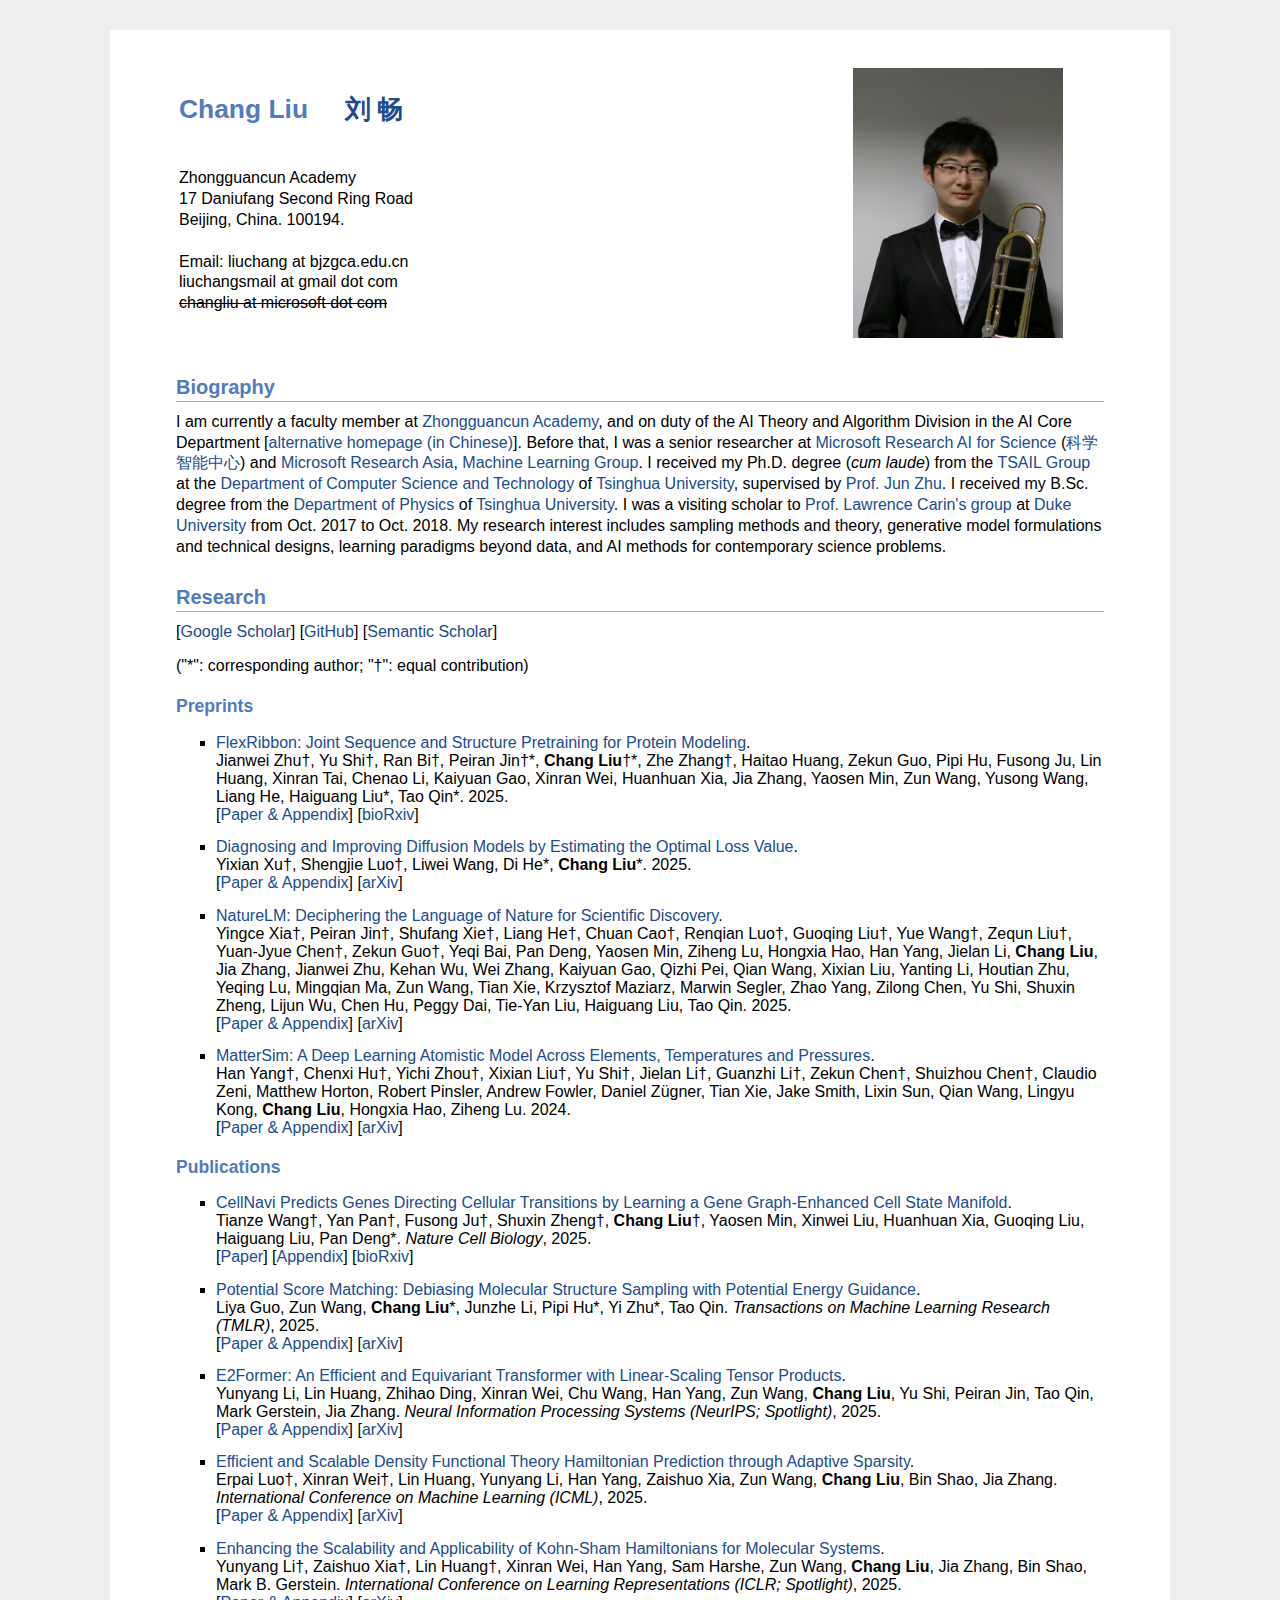
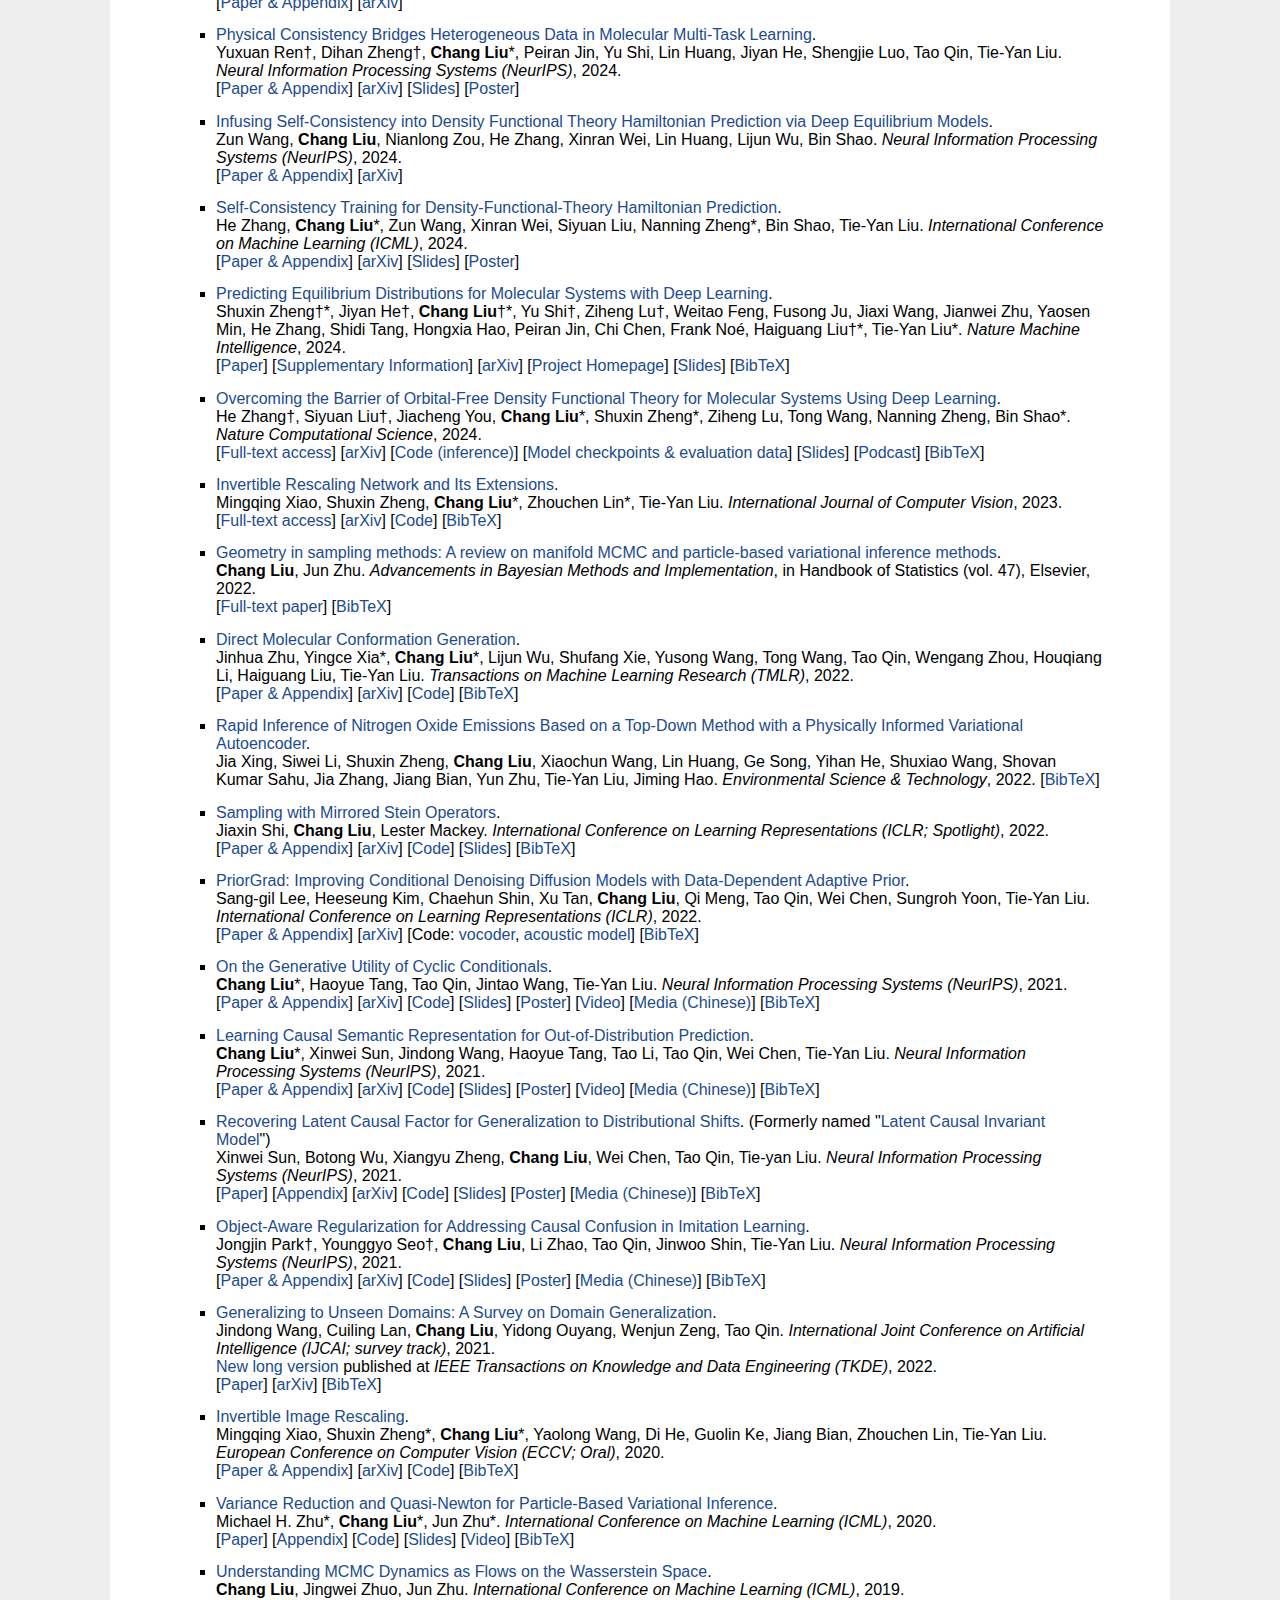
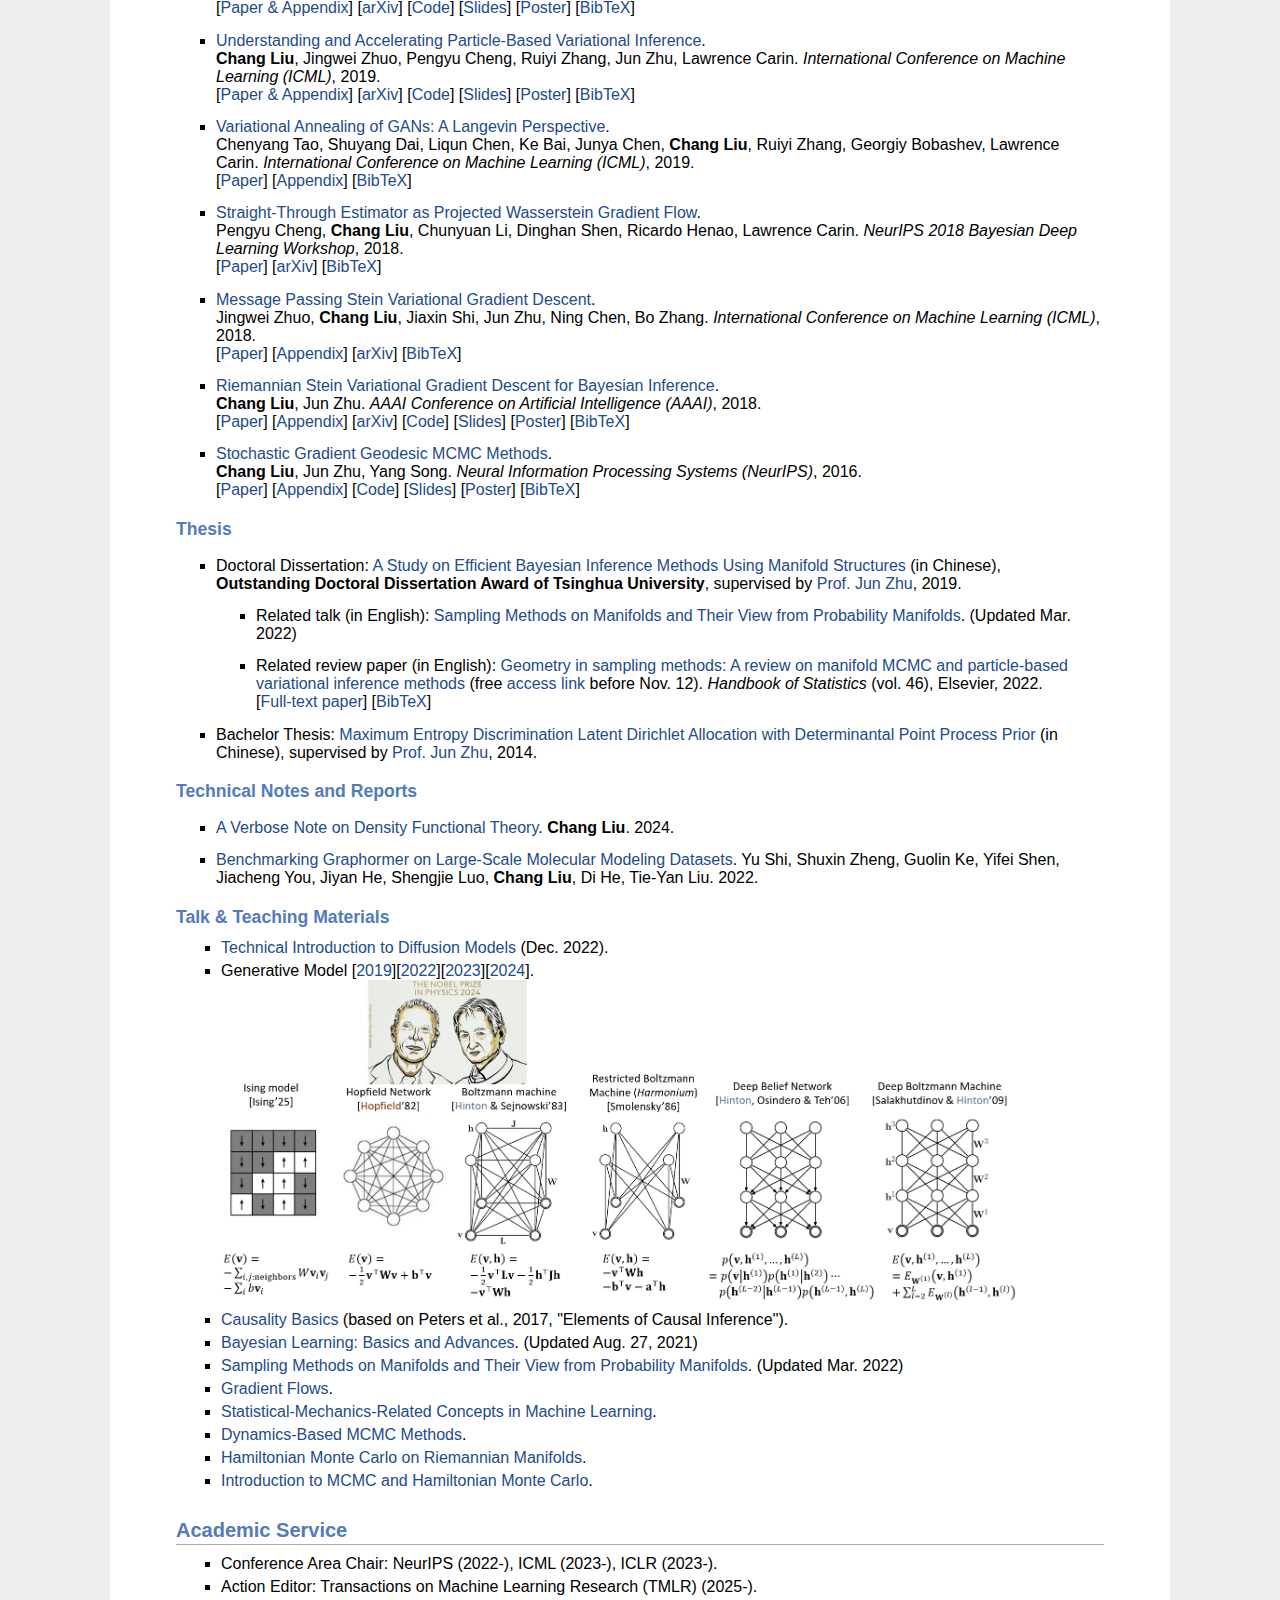
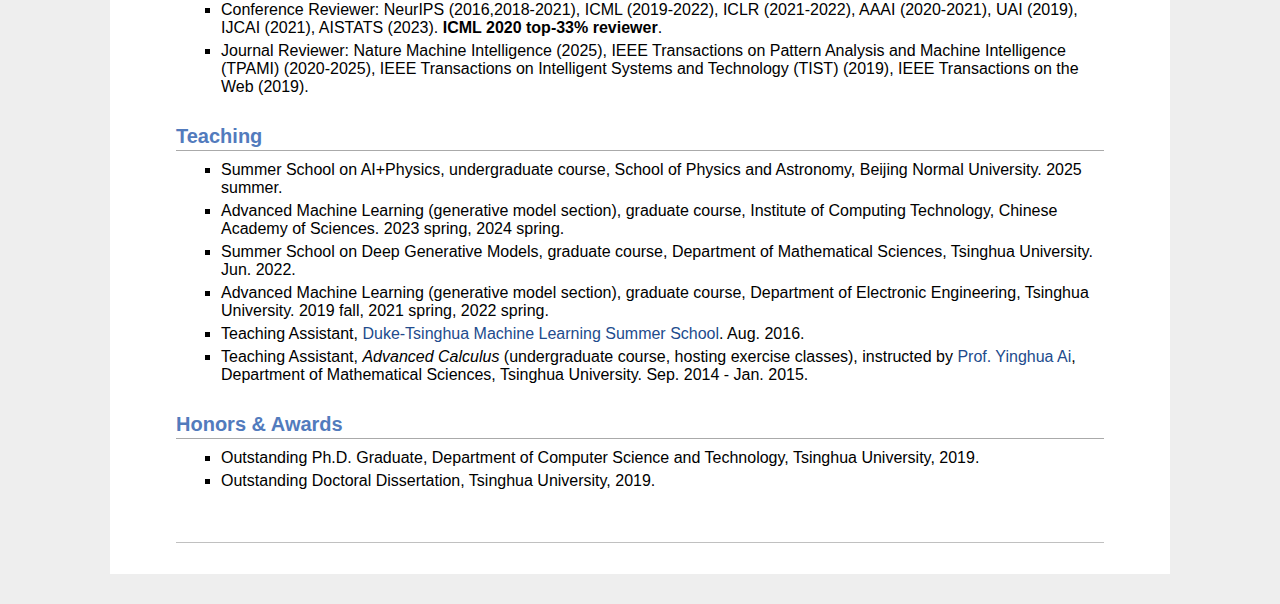
<file: index.html>
<!DOCTYPE HTML>
<html>
<head>
	<meta http-equiv="Content-Type" content="text/html; charset=utf-8" />
	<meta name="description" content="Chang Liu&#39;s home page">
	<link rel="stylesheet" href="./aux_files/jemdoc.css" type="text/css">
	<title>Chang Liu</title>

	<!-- Global site tag (gtag.js) - Google Analytics -->
	<script async src="https://www.googletagmanager.com/gtag/js?id=UA-122217266-1"></script>
	<script>
		window.dataLayer = window.dataLayer || [];
		function gtag(){dataLayer.push(arguments);}
		gtag('js', new Date());
	
		gtag('config', 'UA-122217266-1');
	</script>

	<script>
	var _hmt = _hmt || [];
	(function() {
		  var hm = document.createElement("script");
			hm.src = "https://hm.baidu.com/hm.js?5597ee31da158ac67bd52e8f1cbc8d93";
			  var s = document.getElementsByTagName("script")[0];
				s.parentNode.insertBefore(hm, s);
	})();
	</script>
</head>

<body>
<div id="layout-content" style="margin-top:25px">

<table>
	<tbody>
		<tr>
			<td width="670">
				<div id="toptitle">					
					<h1>Chang Liu &nbsp; &nbsp; <a style="font-family:kaiti">刘 畅</a><!--<img src="./aux_files/name_chinese.png" height="35px" style="margin-bottom:-5px">--></h1>
					<h1></h1>
				</div>

				<!--<h3>Researcher</h3>-->
				<p>
					Zhongguancun Academy<br>
					17 Daniufang Second Ring Road<br>
					Beijing, China. 100194.<br>
					<br>
					Email: liuchang at bjzgca.edu.cn<br>
					liuchangsmail at gmail dot com<br>
					<del>changliu at microsoft dot com</del>
					<!--<del>chang-li14 at mails dot tsinghua dot edu dot cn</del>-->
				</p>
			</td>
			<td>
				<img src="./aux_files/ChangLiu.png" border="0" width="210">
			</td>
		</tr>
		<tr></tr>
	</tbody>
</table>

<h2>Biography</h2>
	<!-- <p>
	[<a href="./static/CV-ChangLiu.pdf">Curriculum Vitae</a>]
	</p> -->

	<p>
	I am currently a faculty member at <a href="https://www.bjzgca.edu.cn/">Zhongguancun Academy</a>, and on duty of the AI Theory and Algorithm Division in the AI Core Department [<a href="https://www.bjzgca.edu.cn/teacher/6r9wcsnz6a3xhkbas3sa8nm3jqiozzvs">alternative homepage (in Chinese)</a>].
	Before that, I was a senior researcher at <a href="https://www.microsoft.com/en-us/research/lab/microsoft-research-ai4science/">Microsoft Research AI for Science</a> (<a href="https://www.msra.cn/zh-cn/research-groups">科学智能中心</a>) and <a href="https://www.microsoft.com/en-us/research/lab/microsoft-research-asia/">Microsoft Research Asia</a>, <a href="https://www.microsoft.com/en-us/research/group/machine-learning-research-group/">Machine Learning Group</a>.
	I received my Ph.D. degree (<i>cum laude</i>) from the <a href="http://ml.cs.tsinghua.edu.cn/index.html">TSAIL Group</a> at the <a href="https://www.cs.tsinghua.edu.cn/csen/">Department of Computer Science and Technology</a> of <a href="https://www.tsinghua.edu.cn/en/">Tsinghua University</a>, supervised by <a href="http://ml.cs.tsinghua.edu.cn/~jun/">Prof. Jun Zhu</a>. I received my B.Sc. degree from the <a href="http://www.tsinghua.edu.cn/publish/phy/index.html">Department of Physics</a> of <a href="https://www.tsinghua.edu.cn/en/">Tsinghua University</a>.
	I was a visiting scholar to <a href="http://people.ee.duke.edu/~lcarin/">Prof. Lawrence Carin's group</a> at <a href="https://www.duke.edu/">Duke University</a> from Oct. 2017 to Oct. 2018.
	My research interest includes sampling methods and theory, generative model formulations and technical designs, learning paradigms beyond data, and AI methods for contemporary science problems.
	</p>

	<!-- <p> -->
	<!-- I am currently a senior researcher at <a href="https://www.microsoft.com/en-us/research/lab/microsoft-research-ai4science/">Microsoft Research AI for Science</a> (Asia branch) (<a href="https://www.msra.cn/zh-cn/research-groups">科学智能中心</a>). -->
	<!-- Before that, I was in <a href="https://www.microsoft.com/en-us/research/lab/microsoft-research-asia/">Microsoft Research Asia</a>, <a href="https://www.microsoft.com/en-us/research/group/machine-learning-research-group/">Machine Learning Group</a>. -->
	<!-- I received my Ph.D. degree (<i>cum laude</i>) in 2019 from the <a href="http://ml.cs.tsinghua.edu.cn/index.html">TSAIL Group</a> at the <a href="https://www.cs.tsinghua.edu.cn/csen/">Department of Computer Science and Technology</a> of <a href="https://www.tsinghua.edu.cn/en/">Tsinghua University</a>, supervised by <a href="http://ml.cs.tsinghua.edu.cn/~jun/">Prof. Jun Zhu</a>. -->
	<!-- I received my B.Sc. degree in 2014 from the <a href="http://www.tsinghua.edu.cn/publish/phy/index.html">Department of Physics</a> of <a href="https://www.tsinghua.edu.cn/en/">Tsinghua University</a>. -->
	<!-- I also visited <a href="http://people.ee.duke.edu/~lcarin/">Prof. Lawrence Carin's group</a> at <a href="https://www.duke.edu/">Duke University</a> from Oct. 2017 to Oct. 2018. -->
	<!-- </p> -->
    <!--  -->
	<!-- <p> -->
	<!-- My research interest focuses on machine learning, including sampling methods (mainly in the context of Bayesian inference; <i>e.g.</i>, variational inference, MCMC), generative models (<i>e.g.</i>, diffusion models), and AI methods for molecular science problems (<i>e.g.</i>, electronic structure[>quantum chemistry<], molecular dynamics, statistical mechanics). -->
	<!-- [>I have published over 20 papers in top-tier conferences and journals, including ICML, NeurIPS,  ICLR, Nat. Comput. Sci. and Nat. Mach. Intell. He has served as reviewer and area chair for major AI conferences.<] -->
	<!-- </p> -->

<h2>Research</h2>
	<p>
	[<a href="https://scholar.google.com/citations?user=rYd0GEsAAAAJ&hl=en">Google Scholar</a>]
	[<a href="https://github.com/changliu00">GitHub</a>]
	[<a href="https://www.semanticscholar.org/author/Chang-Liu/1692867">Semantic Scholar</a>]
	</p>

<p>("*": corresponding author; "†": equal contribution)</p>


<h3>Preprints</h3>
<ul>
	<li>
		<a href="https://www.biorxiv.org/content/10.1101/2025.10.08.681293">FlexRibbon: Joint Sequence and Structure Pretraining for Protein Modeling</a>.<br>
		Jianwei Zhu†, Yu Shi†, Ran Bi†, Peiran Jin†*, <b>Chang Liu</b>†*, Zhe Zhang†, Haitao Huang, Zekun Guo, Pipi Hu, Fusong Ju, Lin Huang, Xinran Tai, Chenao Li, Kaiyuan Gao, Xinran Wei, Huanhuan Xia, Jia Zhang, Yaosen Min, Zun Wang, Yusong Wang, Liang He, Haiguang Liu*, Tao Qin*. 2025.<br>
		[<a href="https://www.biorxiv.org/content/10.1101/2025.10.08.681293v1.full.pdf">Paper & Appendix</a>]
		[<a href="https://www.biorxiv.org/content/10.1101/2025.10.08.681293">bioRxiv</a>]
	</li>
	<li>
		<a href="https://arxiv.org/abs/2506.13763">Diagnosing and Improving Diffusion Models by Estimating the Optimal Loss Value</a>.<br>
		Yixian Xu†, Shengjie Luo†, Liwei Wang, Di He*, <b>Chang Liu</b>*. 2025.<br>
		[<a href="https://arxiv.org/pdf/2506.13763">Paper & Appendix</a>]
		[<a href="https://arxiv.org/abs/2506.13763">arXiv</a>]
	</li>
	<li>
		<a href="https://arxiv.org/abs/2502.07527">NatureLM: Deciphering the Language of Nature for Scientific Discovery</a>.<br>
		Yingce Xia†, Peiran Jin†, Shufang Xie†, Liang He†, Chuan Cao†, Renqian Luo†, Guoqing Liu†, Yue Wang†, Zequn Liu†, Yuan-Jyue Chen†, Zekun Guo†, Yeqi Bai, Pan Deng, Yaosen Min, Ziheng Lu, Hongxia Hao, Han Yang, Jielan Li, <b>Chang Liu</b>, Jia Zhang, Jianwei Zhu, Kehan Wu, Wei Zhang, Kaiyuan Gao, Qizhi Pei, Qian Wang, Xixian Liu, Yanting Li, Houtian Zhu, Yeqing Lu, Mingqian Ma, Zun Wang, Tian Xie, Krzysztof Maziarz, Marwin Segler, Zhao Yang, Zilong Chen, Yu Shi, Shuxin Zheng, Lijun Wu, Chen Hu, Peggy Dai, Tie-Yan Liu, Haiguang Liu, Tao Qin. 2025.<br>
		[<a href="https://arxiv.org/pdf/2502.07527">Paper & Appendix</a>]
		[<a href="https://arxiv.org/abs/2502.07527">arXiv</a>]
	</li>
	<li>
		<a href="https://arxiv.org/abs/2405.04967">MatterSim: A Deep Learning Atomistic Model Across Elements, Temperatures and Pressures</a>.<br>
		Han Yang†, Chenxi Hu†, Yichi Zhou†, Xixian Liu†, Yu Shi†, Jielan Li†, Guanzhi Li†, Zekun Chen†, Shuizhou Chen†,
		Claudio Zeni, Matthew Horton, Robert Pinsler, Andrew Fowler, Daniel Zügner, Tian Xie, Jake Smith, Lixin Sun, Qian Wang, Lingyu Kong, <b>Chang Liu</b>,
		Hongxia Hao, Ziheng Lu. 2024.<br>
		[<a href="https://arxiv.org/pdf/2405.04967">Paper & Appendix</a>]
		[<a href="https://arxiv.org/abs/2405.04967">arXiv</a>]
	</li>
</ul>


<h3>Publications</h3>
<ul>
	<li>
		<a href="https://www.nature.com/articles/s41556-025-01755-1">CellNavi Predicts Genes Directing Cellular Transitions by Learning a Gene Graph-Enhanced Cell State Manifold</a>.<br>
		Tianze Wang†, Yan Pan†, Fusong Ju†, Shuxin Zheng†, <b>Chang Liu</b>†, Yaosen Min, Xinwei Liu, Huanhuan Xia, Guoqing Liu, Haiguang Liu, Pan Deng*.
		<i>Nature Cell Biology</i>, 2025.<br>
		[<a href="https://www.nature.com/articles/s41556-025-01755-1.pdf">Paper</a>]
		[<a href="https://static-content.springer.com/esm/art%3A10.1038%2Fs41556-025-01755-1/MediaObjects/41556_2025_1755_MOESM1_ESM.pdf">Appendix</a>]
		[<a href="https://www.biorxiv.org/content/10.1101/2024.10.27.620174v1.abstract">bioRxiv</a>]
	</li>
	<li>
		<a href="https://openreview.net/forum?id=tTdzbnvTno">Potential Score Matching: Debiasing Molecular Structure Sampling with Potential Energy Guidance</a>.<br>
		Liya Guo, Zun Wang, <b>Chang Liu</b>*, Junzhe Li, Pipi Hu*, Yi Zhu*, Tao Qin.
		<i>Transactions on Machine Learning Research (TMLR)</i>, 2025.<br>
		[<a href="https://openreview.net/pdf?id=tTdzbnvTno">Paper & Appendix</a>]
		[<a href="https://arxiv.org/abs/2503.14569">arXiv</a>]
	</li>
	<li>
		<a href="https://openreview.net/forum?id=ls5L4IMEwt">E2Former: An Efficient and Equivariant Transformer with Linear-Scaling Tensor Products</a>.<br>
		Yunyang Li, Lin Huang, Zhihao Ding, Xinran Wei, Chu Wang, Han Yang, Zun Wang, <b>Chang Liu</b>, Yu Shi, Peiran Jin, Tao Qin, Mark Gerstein, Jia Zhang.
		<i>Neural Information Processing Systems (NeurIPS; Spotlight)</i>, 2025.<br>
		[<a href="https://openreview.net/pdf?id=ls5L4IMEwt">Paper & Appendix</a>]
		[<a href="https://arxiv.org/abs/2501.19216">arXiv</a>]
	</li>
    <li>
		<a href="https://openreview.net/forum?id=K3lykWhXON">Efficient and Scalable Density Functional Theory Hamiltonian Prediction through Adaptive Sparsity</a>.<br>
		Erpai Luo†, Xinran Wei†, Lin Huang, Yunyang Li, Han Yang, Zaishuo Xia, Zun Wang, <b>Chang Liu</b>, Bin Shao, Jia Zhang.
		<i>International Conference on Machine Learning (ICML)</i>, 2025.<br>
		[<a href="https://arxiv.org/pdf/2502.01171">Paper & Appendix</a>]
		[<a href="https://arxiv.org/abs/2502.01171">arXiv</a>]
    </li>
    <li>
		<a href="https://openreview.net/forum?id=twEvvkQqPS">Enhancing the Scalability and Applicability of Kohn-Sham Hamiltonians for Molecular Systems</a>.<br>
		Yunyang Li†, Zaishuo Xia†, Lin Huang†, Xinran Wei, Han Yang, Sam Harshe, Zun Wang, <b>Chang Liu</b>, Jia Zhang, Bin Shao, Mark B. Gerstein.
		<i>International Conference on Learning Representations (ICLR; Spotlight)</i>, 2025.<br>
		[<a href="https://arxiv.org/pdf/2502.19227">Paper & Appendix</a>]
		[<a href="https://arxiv.org/abs/2502.19227">arXiv</a>]
    </li>
    <li>
		<a href="https://openreview.net/forum?id=GnF9tavqgc">Physical Consistency Bridges Heterogeneous Data in Molecular Multi-Task Learning</a>.<br>
		Yuxuan Ren†, Dihan Zheng†, <b>Chang Liu</b>*, Peiran Jin, Yu Shi, Lin Huang, Jiyan He, Shengjie Luo, Tao Qin, Tie-Yan Liu.
		<i>Neural Information Processing Systems (NeurIPS)</i>, 2024.<br>
		[<a href="https://arxiv.org/abs/2410.10118">Paper & Appendix</a>]
		[<a href="https://arxiv.org/abs/2410.10118">arXiv</a>]
		[<a href="./eng-stru-csis/eng-stru-csis-slides.pdf">Slides</a>]
		[<a href="./eng-stru-csis/eng-stru-csis-poster.pdf">Poster</a>]
    </li>
    <li>
		<a href="https://openreview.net/forum?id=PSVkinBs4u">Infusing Self-Consistency into Density Functional Theory Hamiltonian Prediction via Deep Equilibrium Models</a>.<br>
		Zun Wang, <b>Chang Liu</b>, Nianlong Zou, He Zhang, Xinran Wei, Lin Huang, Lijun Wu, Bin Shao.
		<i>Neural Information Processing Systems (NeurIPS)</i>, 2024.<br>
		[<a href="https://arxiv.org/abs/2406.03794">Paper & Appendix</a>]
		[<a href="https://arxiv.org/abs/2406.03794">arXiv</a>]
    </li>
    <li>
		<a href="https://openreview.net/forum?id=Vw4Yar2fmW">Self-Consistency Training for Density-Functional-Theory Hamiltonian Prediction</a>.<br>
		He Zhang, <b>Chang Liu</b>*, Zun Wang, Xinran Wei, Siyuan Liu, Nanning Zheng*, Bin Shao, Tie-Yan Liu.
		<i>International Conference on Machine Learning (ICML)</i>, 2024.<br>
		[<a href="https://arxiv.org/pdf/2403.09560">Paper & Appendix</a>]
		[<a href="https://arxiv.org/abs/2403.09560">arXiv</a>]
		[<a href="./h-self-con/H-self-con-slides.pdf">Slides</a>]
		[<a href="./h-self-con/H-self-con-poster.pdf">Poster</a>]
    </li>
    <li>
		<a href="https://www.nature.com/articles/s42256-024-00837-3">Predicting Equilibrium Distributions for Molecular Systems with Deep Learning</a>.<br>
		Shuxin Zheng†*, Jiyan He†, <b>Chang Liu</b>†*, Yu Shi†, Ziheng Lu†,
		Weitao Feng, Fusong Ju, Jiaxi Wang, Jianwei Zhu, Yaosen Min, He Zhang, Shidi Tang, Hongxia Hao, Peiran Jin, Chi Chen, Frank Noé,
		Haiguang Liu†*, Tie-Yan Liu*.
		<i>Nature Machine Intelligence</i>, 2024.<br>
		[<a href="https://www.nature.com/articles/s42256-024-00837-3.pdf">Paper</a>]
		[<a href="https://static-content.springer.com/esm/art%3A10.1038%2Fs42256-024-00837-3/MediaObjects/42256_2024_837_MOESM1_ESM.pdf">Supplementary Information</a>]
		[<a href="https://arxiv.org/abs/2306.05445">arXiv</a>]
		[<a href="https://distributionalgraphormer.github.io/">Project Homepage</a>]
		[<a href="./dig/DiG-slides.pdf">Slides</a>]
		[<a href="./bibtex/zheng2024predicting.bib">BibTeX</a>]
    </li>
    <li>
		<a href="https://www.nature.com/articles/s43588-024-00605-8">Overcoming the Barrier of Orbital-Free Density Functional Theory for Molecular Systems Using Deep Learning</a>.<br>
		He Zhang†, Siyuan Liu†, Jiacheng You, <b>Chang Liu</b>*, Shuxin Zheng*, Ziheng Lu, Tong Wang, Nanning Zheng, Bin Shao*.
		<i>Nature Computational Science</i>, 2024.<br>
		[<a href="https://rdcu.be/dANtS">Full-text access</a>]
		[<a href="https://arxiv.org/abs/2309.16578">arXiv</a>]
		[<a href="https://zenodo.org/doi/10.5281/zenodo.10616893">Code (inference)</a>]
		[<a href="https://figshare.com/collections/Overcoming_the_Barrier_of_Orbital-Free_Density_Functional_Theory_in_Molecular_Systems_Using_Deep_Learning/6877432/1">Model checkpoints & evaluation data</a>]
		[<a href="./m-ofdft/M-OFDFT-slides.pdf">Slides</a>]
		[<a href="https://www.microsoft.com/en-us/research/podcast/abstracts-march-21-2024">Podcast</a>]
		[<a href="./bibtex/zhang2024overcoming.bib">BibTeX</a>]
    </li>
	<li>
		<a href="https://link.springer.com/article/10.1007/s11263-022-01688-4">Invertible Rescaling Network and Its Extensions</a>.<br>
		Mingqing Xiao, Shuxin Zheng, <b>Chang Liu</b>*, Zhouchen Lin*, Tie-Yan Liu.
		<i>International Journal of Computer Vision</i>, 2023.<br>
		[<a href="https://rdcu.be/cXhOr">Full-text access</a>]
		[<a href="https://arxiv.org/abs/2210.04188">arXiv</a>]
		[<a href="https://github.com/pkuxmq/Invertible-Image-Rescaling">Code</a>]
		[<a href="./bibtex/xiao2023invertible.bib">BibTeX</a>]
	</li>
	<li>
		<a href="https://doi.org/10.1016/bs.host.2022.07.004">Geometry in sampling methods: A review on manifold MCMC and particle-based variational inference methods</a>.<br>
		<!--(free <a href="https://authors.elsevier.com/a/1foRZcbiTAXmg">access link</a> before Nov. 12).<br>-->
		<b>Chang Liu</b>, Jun Zhu.
		<i>Advancements in Bayesian Methods and Implementation</i>, in Handbook of Statistics (vol. 47), Elsevier, 2022.<br>
		[<a href="./static/Geometry in sampling methods - public.pdf">Full-text paper</a>]
		[<a href="./bibtex/liu2022geometry.bib">BibTeX</a>]
	</li>
	<li>
		<a href="https://openreview.net/forum?id=lCPOHiztuw">Direct Molecular Conformation Generation</a>.<br>
		Jinhua Zhu, Yingce Xia*, <b>Chang Liu</b>*, Lijun Wu, Shufang Xie, Yusong Wang, Tong Wang, Tao Qin, Wengang Zhou, Houqiang Li, Haiguang Liu, Tie-Yan Liu.
		<i>Transactions on Machine Learning Research (TMLR)</i>, 2022.<br>
		[<a href="https://openreview.net/pdf?id=lCPOHiztuw">Paper & Appendix</a>]
		[<a href="https://arxiv.org/abs/2202.01356">arXiv</a>]
		[<a href="https://github.com/DirectMolecularConfGen/DMCG">Code</a>]
		[<a href="./bibtex/zhu2022direct.bib">BibTeX</a>]
	</li>
	<li>
		<a href="https://pubs.acs.org/doi/abs/10.1021/acs.est.1c08337">Rapid Inference of Nitrogen Oxide Emissions Based on a Top-Down Method with a Physically Informed Variational Autoencoder</a>.<br>
		Jia Xing, Siwei Li, Shuxin Zheng, <b>Chang Liu</b>, Xiaochun Wang, Lin Huang, Ge Song, Yihan He, Shuxiao Wang, Shovan Kumar Sahu, Jia Zhang, Jiang Bian, Yun Zhu, Tie-Yan Liu, Jiming Hao.
		<i>Environmental Science & Technology</i>, 2022.
		[<a href="./bibtex/xing2022rapid.bib">BibTeX</a>]
	</li>
    <li>
		<a href="https://arxiv.org/abs/2106.12506">Sampling with Mirrored Stein Operators</a>.<br>
		Jiaxin Shi, <b>Chang Liu</b>, Lester Mackey.
		<i>International Conference on Learning Representations (ICLR; Spotlight)</i>, 2022.<br>
		[<a href="https://arxiv.org/pdf/2106.12506.pdf">Paper & Appendix</a>]
		[<a href="https://arxiv.org/abs/2106.12506">arXiv</a>]
		[<a href="https://github.com/thjashin/mirror-stein-samplers">Code</a>]
		[<a href="https://thjashin.github.io/talks/mirror-stein-samplers.pdf">Slides</a>]
		[<a href="./bibtex/shi2022sampling.bib">BibTeX</a>]
    </li>
    <li>
		<a href="https://arxiv.org/abs/2106.06406">PriorGrad: Improving Conditional Denoising Diffusion Models with Data-Dependent Adaptive Prior</a>.<br>
		Sang-gil Lee, Heeseung Kim, Chaehun Shin, Xu Tan, <b>Chang Liu</b>, Qi Meng, Tao Qin, Wei Chen, Sungroh Yoon, Tie-Yan Liu.
		<i>International Conference on Learning Representations (ICLR)</i>, 2022.<br>
		[<a href="https://arxiv.org/pdf/2106.06406.pdf">Paper & Appendix</a>]
		[<a href="https://arxiv.org/abs/2106.06406">arXiv</a>]
		[Code: <a href="https://github.com/microsoft/NeuralSpeech/tree/master/PriorGrad-vocoder">vocoder</a>, <a href="https://github.com/microsoft/NeuralSpeech/tree/master/PriorGrad-acoustic">acoustic model</a>]
		[<a href="./bibtex/lee2022priorgrad.bib">BibTeX</a>]
    </li>
    <li>
		<a href="https://papers.nips.cc/paper/2021/hash/fe04e05fbe48920b8ba90bea2ddfe60b-Abstract.html">On the Generative Utility of Cyclic Conditionals</a>.<br>
		<b>Chang Liu</b>*, Haoyue Tang, Tao Qin, Jintao Wang, Tie-Yan Liu.
		<i>Neural Information Processing Systems (NeurIPS)</i>, 2021.<br>
		<!--<i>arXiv prepint</i>, 2021. <b>(Updated Aug. 3, 2021)</b><br>-->
		[<a href="./cygen/cygen.pdf">Paper & Appendix</a>]
		[<a href="https://arxiv.org/abs/2106.15962">arXiv</a>]
		[<a href="https://github.com/changliu00/cygen">Code</a>]
		[<a href="./cygen/cygen-slides.pdf">Slides</a>]
		[<a href="./cygen/cygen-poster.pdf">Poster</a>]
		[<a href="https://recorder-v3.slideslive.com/?share=52410&s=7530b180-ebd9-4e7b-9f11-37503185c774">Video</a>]
		[<a href="https://mp.weixin.qq.com/s/8XyECFy6twCFTnT4g0lsoQ">Media (Chinese)</a>]
		[<a href="./bibtex/liu2021generative.bib">BibTeX</a>]
    </li>
    <li>
		<a href="https://papers.nips.cc/paper/2021/hash/310614fca8fb8e5491295336298c340f-Abstract.html">Learning Causal Semantic Representation for Out-of-Distribution Prediction</a>.<br>
		<b>Chang Liu</b>*, Xinwei Sun, Jindong Wang, Haoyue Tang, Tao Li, Tao Qin, Wei Chen, Tie-Yan Liu.
		<i>Neural Information Processing Systems (NeurIPS)</i>, 2021.<br>
		<!--<i>arXiv prepint</i>, 2020. <b>(Updated Jun. 17, 2021)</b><br>-->
		[<a href="./causupv/causupv.pdf">Paper & Appendix</a>]
		[<a href="https://arxiv.org/abs/2011.01681">arXiv</a>]
		[<a href="https://github.com/changliu00/causal-semantic-generative-model">Code</a>]
		[<a href="./causupv/causupv-slides.pdf">Slides</a>]
		[<a href="./causupv/causupv-poster.pdf">Poster</a>]
		[<a href="https://recorder-v3.slideslive.com/?share=52713&s=7a03cf16-4993-4e27-8502-7461239c487d">Video</a>]
		[<a href="https://mp.weixin.qq.com/s/kIC2edEnpf52DyG3If9UDw">Media (Chinese)</a>]
		[<a href="./bibtex/liu2021learning.bib">BibTeX</a>]
    </li>
    <li>
		<a href="https://papers.nips.cc/paper/2021/hash/8c6744c9d42ec2cb9e8885b54ff744d0-Abstract.html">Recovering Latent Causal Factor for Generalization to Distributional Shifts</a>.
		(Formerly named "<a href="https://arxiv.org/abs/2011.02203v4">Latent Causal Invariant Model</a>")<br>
		Xinwei Sun, Botong Wu, Xiangyu Zheng, <b>Chang Liu</b>, Wei Chen, Tao Qin, Tie-yan Liu.
		<i>Neural Information Processing Systems (NeurIPS)</i>, 2021.<br>
		<!--<i>arXiv prepint</i>, 2020. <b>(Updated Apr. 27, 2021)</b>-->
		[<a href="./causupv/LaCIM-main.pdf">Paper</a>]
		[<a href="./causupv/LaCIM-supp.pdf">Appendix</a>]
		[<a href="https://arxiv.org/abs/2011.02203">arXiv</a>]
		[<a href="https://github.com/wubotong/LaCIM">Code</a>]
		[<a href="./causupv/LaCIM-slides.pdf">Slides</a>]
		[<a href="./causupv/LaCIM-poster.png">Poster</a>]
		[<a href="https://mp.weixin.qq.com/s/kIC2edEnpf52DyG3If9UDw">Media (Chinese)</a>]
		[<a href="./bibtex/sun2021recovering.bib">BibTeX</a>]
    </li>
    <li>
		<a href="https://papers.nips.cc/paper/2021/hash/17a3120e4e5fbdc3cb5b5f946809b06a-Abstract.html">Object-Aware Regularization for Addressing Causal Confusion in Imitation Learning</a>.<br>
		Jongjin Park†, Younggyo Seo†, <b>Chang Liu</b>, Li Zhao, Tao Qin, Jinwoo Shin, Tie-Yan Liu.
		<i>Neural Information Processing Systems (NeurIPS)</i>, 2021.<br>
		[<a href="./oreo/oreo.pdf">Paper & Appendix</a>]
		[<a href="https://arxiv.org/abs/2110.14118">arXiv</a>]
		[<a href="https://github.com/alinlab/oreo">Code</a>]
		[<a href="./oreo/oreo-slides.pdf">Slides</a>]
		[<a href="./oreo/oreo-poster.png">Poster</a>]
		[<a href="https://mp.weixin.qq.com/s/kIC2edEnpf52DyG3If9UDw">Media (Chinese)</a>]
		[<a href="./bibtex/park2021object.bib">BibTeX</a>]
    </li>
    <li>
		<a href="https://www.ijcai.org/proceedings/2021/628">Generalizing to Unseen Domains: A Survey on Domain Generalization</a>.<br>
		Jindong Wang, Cuiling Lan, <b>Chang Liu</b>, Yidong Ouyang, Wenjun Zeng, Tao Qin.
		<i>International Joint Conference on Artificial Intelligence (IJCAI; survey track)</i>, 2021.<br>
		<a href="https://ieeexplore.ieee.org/abstract/document/9782500">New long version</a> published at <i>IEEE Transactions on Knowledge and Data Engineering (TKDE)</i>, 2022.<br>
		<!--Jindong Wang, Cuiling Lan, <b>Chang Liu</b>, Yidong Ouyang, Tao Qin, Wang Lu, Yiqiang Chen, Wenjun Zeng, Philip S. Yu.-->
		<!--[<a href="./dg_survey/dg_survey.pdf">Paper</a>]-->
		[<a href="./dg_survey/DG_survey_TKDE22.pdf">Paper</a>]
		[<a href="https://arxiv.org/abs/2103.03097">arXiv</a>]
		<!--[<a href="./bibtex/wang2021generalizing.bib">BibTeX</a>]-->
		[<a href="./bibtex/wang2022generalizing.bib">BibTeX</a>]
    </li>
    <li>
		<a href="https://link.springer.com/chapter/10.1007/978-3-030-58452-8_8">Invertible Image Rescaling</a>.<br>
		Mingqing Xiao, Shuxin Zheng*, <b>Chang Liu</b>*, Yaolong Wang, Di He, Guolin Ke, Jiang Bian, Zhouchen Lin, Tie-Yan Liu.
		<i>European Conference on Computer Vision (ECCV; Oral)</i>, 2020.<br>
		[<a href="./irn/IRN_ECCV2020.pdf">Paper & Appendix</a>]
		[<a href="https://arxiv.org/abs/2005.05650">arXiv</a>]
		[<a href="https://github.com/pkuxmq/Invertible-Image-Rescaling">Code</a>]
		[<a href="./bibtex/xiao2020invertible.bib">BibTeX</a>]
    </li>
    <li>
		<a href="http://proceedings.mlr.press/v119/zhu20b.html">Variance Reduction and Quasi-Newton for Particle-Based Variational Inference</a>.<br>
		Michael H. Zhu*, <b>Chang Liu</b>*, Jun Zhu*.
		<i>International Conference on Machine Learning (ICML)</i>, 2020.<br>
		[<a href="./vrqn-parvi/vrqn-parvi-main.pdf">Paper</a>]
		[<a href="./vrqn-parvi/vrqn-parvi-supp.pdf">Appendix</a>]
		[<a href="./vrqn-parvi/code.zip">Code</a>]
		[<a href="./vrqn-parvi/vrqn-parvi-beamer.pdf">Slides</a>]
		<!-- [<a href="./vrqn-parvi/vrqn-parvi-poster.pdf">Poster</a>] -->
		[<a href="https://papertalk.org/papertalks/6162">Video</a>]
		[<a href="./bibtex/zhu2020variance.bib">BibTeX</a>]
    </li>
    <li>
		<a href="http://proceedings.mlr.press/v97/liu19j.html">Understanding MCMC Dynamics as Flows on the Wasserstein Space</a>.<br>
		<b>Chang Liu</b>, Jingwei Zhuo, Jun Zhu.
		<i>International Conference on Machine Learning (ICML)</i>, 2019.<br>
		[<a href="./hgf/hgf.pdf">Paper & Appendix</a>]
		[<a href="https://arxiv.org/abs/1902.00282">arXiv</a>]
		[<a href="https://github.com/changliu00/FGH-flow">Code</a>]
		[<a href="./hgf/hgf_beamer.pdf">Slides</a>]
		[<a href="./hgf/hgf_poster.pdf">Poster</a>]
		[<a href="./bibtex/liu2019understanding_b.bib">BibTeX</a>]
    </li>
    <li>
		<a href="http://proceedings.mlr.press/v97/liu19i.html">Understanding and Accelerating Particle-Based Variational Inference</a>.<br>
		<b>Chang Liu</b>, Jingwei Zhuo, Pengyu Cheng, Ruiyi Zhang, Jun Zhu, Lawrence Carin.
		<i>International Conference on Machine Learning (ICML)</i>, 2019.<br>
		[<a href="./awgf/AWGF.pdf">Paper & Appendix</a>]
		[<a href="https://arxiv.org/abs/1807.01750">arXiv</a>]
		[<a href="https://github.com/changliu00/AWGF">Code</a>]
		[<a href="./awgf/AWGF_beamer.pdf">Slides</a>]
		[<a href="./awgf/AWGF_poster.pdf">Poster</a>]
		[<a href="./bibtex/liu2019understanding_a.bib">BibTeX</a>]
    </li>
	<li>
		<a href="http://proceedings.mlr.press/v97/tao19a.html">Variational Annealing of GANs: A Langevin Perspective</a>.<br>
		Chenyang Tao, Shuyang Dai, Liqun Chen, Ke Bai, Junya Chen, <b>Chang Liu</b>, Ruiyi Zhang, Georgiy Bobashev, Lawrence Carin.
		<i>International Conference on Machine Learning (ICML)</i>, 2019.<br>
		[<a href="http://people.ee.duke.edu/~lcarin/lgan-icml.pdf">Paper</a>]
		[<a href="http://people.ee.duke.edu/~lcarin/lgan-supp-icml.pdf">Appendix</a>]
		[<a href="./bibtex/tao2019variational.bib">BibTeX</a>]
    </li>
	<li>
		<a href="http://bayesiandeeplearning.org/2018/papers/53.pdf">Straight-Through Estimator as Projected Wasserstein Gradient Flow</a>.<br>
		Pengyu Cheng, <b>Chang Liu</b>, Chunyuan Li, Dinghan Shen, Ricardo Henao, Lawrence Carin.
		<i>NeurIPS 2018 Bayesian Deep Learning Workshop</i>, 2018.<br>
		[<a href="http://bayesiandeeplearning.org/2018/papers/53.pdf">Paper</a>]
		[<a href="https://arxiv.org/abs/1910.02176">arXiv</a>]
		[<a href="./bibtex/cheng2018straight.bib">BibTeX</a>]
    </li>
    <li>
		<a href="http://proceedings.mlr.press/v80/zhuo18a.html">Message Passing Stein Variational Gradient Descent</a>.<br>
		Jingwei Zhuo, <b>Chang Liu</b>, Jiaxin Shi, Jun Zhu, Ning Chen, Bo Zhang.
		<i>International Conference on Machine Learning (ICML)</i>, 2018.<br>
		[<a href="http://ml.cs.tsinghua.edu.cn/~jingwei/paper/icml18/mpsvgd.pdf">Paper</a>]
		[<a href="http://ml.cs.tsinghua.edu.cn/~jingwei/paper/icml18/supplement-mpsvgd.pdf">Appendix</a>]
		[<a href="https://arxiv.org/abs/1711.04425">arXiv</a>]
		[<a href="./bibtex/zhuo2018message.bib">BibTeX</a>]
    </li>
    <li>
		<a href="https://aaai.org/ocs/index.php/AAAI/AAAI18/paper/view/17275">Riemannian Stein Variational Gradient Descent for Bayesian Inference</a>.<br>
		<b>Chang Liu</b>, Jun Zhu.
		<i>AAAI Conference on Artificial Intelligence (AAAI)</i>, 2018.<br>
		[<a href="./rsvgd/Liu-Zhu.pdf">Paper</a>]
		[<a href="./rsvgd/Liu-Zhu-appendix.pdf">Appendix</a>]
		[<a href="https://arxiv.org/abs/1711.11216">arXiv</a>]
		[<a href="https://github.com/changliu00/Riem-SVGD">Code</a>]
		<!-- [<a href="./rsvgd/">Code</a>] -->
		[<a href="./rsvgd/rsvgd_beamer.pdf">Slides</a>]
		[<a href="./rsvgd/rsvgd_poster.pdf">Poster</a>]
		[<a href="./bibtex/liu2018riemannian.bib">BibTeX</a>]
    </li>
	<li>
		<!--<a href="http://papers.nips.cc/paper/6281-stochastic-gradient-geodesic-mcmc-methods">-->
		<a href="https://proceedings.neurips.cc/paper/2016/hash/77f959f119f4fb2321e9ce801e2f5163-Abstract.html">Stochastic Gradient Geodesic MCMC Methods</a>.<br>
		<b>Chang Liu</b>, Jun Zhu, Yang Song.
		<i>Neural Information Processing Systems (NeurIPS)</i>, 2016.<br>
		[<a href="./sggmcmc-sam/sggmc_nips2016.pdf">Paper</a>]
		[<a href="./sggmcmc-sam/sggmc_supp_nips2016.pdf">Appendix</a>]
		[<a href="https://github.com/changliu00/SG-Geod-MCMC">Code</a>]
		[<a href="./sggmcmc-sam/sggmc_beamer_nips2016.pdf">Slides</a>]
		[<a href="./sggmcmc-sam/sggmc_poster_nips2016.pdf">Poster</a>]
		[<a href="./bibtex/liu2016stochastic.bib">BibTeX</a>]
	</li>
</ul>

<h3>Thesis</h3>
<ul>
	<li>
		Doctoral Dissertation: <a href="./static/PhD-Dissertation_Chang-Liu.pdf">A Study on Efficient Bayesian Inference Methods Using Manifold Structures</a> (in Chinese),<br>
		<b>Outstanding Doctoral Dissertation Award of Tsinghua University</b>, supervised by <a href="http://ml.cs.tsinghua.edu.cn/~jun/">Prof. Jun Zhu</a>, 2019.<br>
		<ul>
			<li>
				Related talk (in English):
				<a href="./static/ManifoldSampling-ChangLiu.pdf">Sampling Methods on Manifolds and Their View from Probability Manifolds</a>. (Updated Mar. 2022)
				<!-- <table style="border-spacing:2px">
					<tbody>
						<tr><td>
							[<a href="./static/ManifoldSampling-ChangLiu.pdf">Sampling Methods on Manifolds and Their View from Probability Manifolds</a>]
						</td></tr>
					</tbody>
				</table> -->
			</li>
			<li>
				Related review paper (in English):
				<a href="https://doi.org/10.1016/bs.host.2022.07.004">Geometry in sampling methods: A review on manifold MCMC and particle-based variational inference methods</a>
				(free <a href="https://authors.elsevier.com/a/1foRZcbiTAXmg">access link</a> before Nov. 12).
				<i>Handbook of Statistics</i> (vol. 46), Elsevier, 2022.<br>
				[<a href="./static/Geometry in sampling methods - public.pdf">Full-text paper</a>]
				[<a href="./bibtex/liu2022geometry.bib">BibTeX</a>]
			</li>
		</ul>
	</li>
	<li>
		Bachelor Thesis: <a href="./static/Thesis_Chang-Liu.pdf">Maximum Entropy Discrimination Latent Dirichlet Allocation with Determinantal Point Process Prior</a> (in Chinese), supervised by <a href="http://ml.cs.tsinghua.edu.cn/~jun/">Prof. Jun Zhu</a>, 2014.
	</li>
</ul>

<h3>Technical Notes and Reports</h3>
<ul>
    <li>
		<a href="https://arxiv.org/abs/2412.20441">A Verbose Note on Density Functional Theory</a>.
		<b>Chang Liu</b>. 2024.
    </li>
    <li>
		<a href="https://arxiv.org/abs/2203.04810">Benchmarking Graphormer on Large-Scale Molecular Modeling Datasets</a>.
		Yu Shi, Shuxin Zheng, Guolin Ke, Yifei Shen, Jiacheng You, Jiyan He, Shengjie Luo, <b>Chang Liu</b>, Di He, Tie-Yan Liu. 2022.
    </li>
    <!--<li>-->
		<!--<a href="https://arxiv.org/abs/2007.10791">Learning to Match Distributions for Domain Adaptation</a>.<br>-->
		<!--Chaohui Yu, Jindong Wang, <b>Chang Liu</b>, Tao Qin, Renjun Xu, Wenjie Feng, Yiqiang Chen, Tie-Yan Liu. 2020.-->
    <!--</li>-->
    <!--<li>-->
		<!--<a href="https://arxiv.org/abs/2006.11999">Modeling Lost Information in Lossy Image Compression</a>.<br>-->
		<!--Yaolong Wang, Mingqing Xiao, <b>Chang Liu</b>, Shuxin Zheng, Tie-Yan Liu. 2020.-->
    <!--</li>-->
</ul>

<h3>Talk & Teaching Materials</h3>
<ul>
	<li style="margin: 5px 5px">
		<a href="./static/diffusion-intro.pdf">Technical Introduction to Diffusion Models</a> (Dec. 2022).
	</li>
	<li style="margin: 5px 5px">
		Generative Model [<a href="./static/generative-models-2019.pdf">2019</a>][<a href="./static/generative-models-2022.pdf">2022</a>][<a href="./static/generative-models-2023.pdf">2023</a>][<a href="./static/generative-models-2024.pdf">2024</a>].<br>
		<img src="./static/ebm-nobel.png" border="0" width="800">
	</li>
	<li style="margin: 5px 5px">
		<a href="./static/causality-basics.pdf">Causality Basics</a> (based on Peters et al., 2017, "Elements of Causal Inference").
	</li>
	<li style="margin: 5px 5px">
		<a href="./static/Bayesian Learning - Basics and Advances.pdf">Bayesian Learning: Basics and Advances</a>. (Updated Aug. 27, 2021)
	</li>
	<li style="margin: 5px 5px">
		<a href="./static/ManifoldSampling-ChangLiu.pdf">Sampling Methods on Manifolds and Their View from Probability Manifolds</a>. (Updated Mar. 2022)
	</li>
	<li style="margin: 5px 5px">
		<a href="./static/Gradient-Flow.pdf">Gradient Flows</a>.
	</li>
	<li style="margin: 5px 5px">
		<a href="./static/statistical_mechanics.pdf">Statistical-Mechanics-Related Concepts in Machine Learning</a>.
	</li>
	<li style="margin: 5px 5px">
		<a href="./static/d_mcmc.pdf">Dynamics-Based MCMC Methods</a>.
	</li>
	<li style="margin: 5px 5px">
		<a href="./static/HMC%20on%20manifolds.pptx">Hamiltonian Monte Carlo on Riemannian Manifolds</a>.
	</li>
	<li style="margin: 5px 5px">
		<a href="./static/Handbook%20of%20MCMC.pptx">Introduction to MCMC and Hamiltonian Monte Carlo</a>.
	</li>
</ul>

<!--
<h3>Patents</h3>
<ul>	
	<li style="margin: 5px 5px">
		<a href="http://www.vipzhuanli.com/patent/201611084360.X/">随机梯度测地线马尔可夫链蒙特卡罗方法及装置</a>.
		申请人：朱军，<b>刘畅</b>，宋飏.
		申请号：201611084360X. 公布号：CN106599909A.
	</li>
</ul>
-->

<h2>Academic Service</h2>
<ul>
	<li style="margin: 5px 5px">
		Conference Area Chair: NeurIPS (2022-), ICML (2023-), ICLR (2023-).
	</li>
	<li style="margin: 5px 5px">
		Action Editor: Transactions on Machine Learning Research (TMLR) (2025-).
	</li>
	<li style="margin: 5px 5px">
		Conference Reviewer: NeurIPS (2016,2018-2021), ICML (2019-2022), ICLR (2021-2022), AAAI (2020-2021), UAI (2019), IJCAI (2021), AISTATS (2023). <b>ICML 2020 top-33% reviewer</b>.
	</li>
	<li style="margin: 5px 5px">
		Journal Reviewer: Nature Machine Intelligence (2025), IEEE Transactions on Pattern Analysis and Machine Intelligence (TPAMI) (2020-2025), IEEE Transactions on Intelligent Systems and Technology (TIST) (2019), IEEE Transactions on the Web (2019).
	</li>
</ul>

<h2>Teaching</h2>
<ul>
	<li style="margin: 5px 5px">
		Summer School on AI+Physics, undergraduate course, School of Physics and Astronomy, Beijing Normal University. 2025 summer.
	</li>
	<li style="margin: 5px 5px">
		Advanced Machine Learning (generative model section), graduate course, <!--jointly hosted by Microsoft Research Asia and--> Institute of Computing Technology, Chinese Academy of Sciences. 2023 spring, 2024 spring.
	</li>
	<li style="margin: 5px 5px">
		Summer School on Deep Generative Models, graduate course, Department of Mathematical Sciences, Tsinghua University. Jun. 2022.
	</li>
	<li style="margin: 5px 5px">
		Advanced Machine Learning (generative model section), graduate course, <!--jointly hosted by Microsoft Research Asia and--> Department of Electronic Engineering, Tsinghua University. 2019 fall, 2021 spring, 2022 spring.
	</li>
	<li style="margin: 5px 5px">
		Teaching Assistant, <a href="https://dukekunshan.edu.cn/en/events/machine-learning-2017">Duke-Tsinghua Machine Learning Summer School</a>. Aug. 2016.
	</li>
	<li style="margin: 5px 5px">
		Teaching Assistant, <i>Advanced Calculus</i> (undergraduate course, hosting exercise classes), instructed by <a href="https://www.tcm.tsinghua.edu.cn/info/1003/1032.htm">Prof. Yinghua Ai</a>, Department of Mathematical Sciences, Tsinghua University. Sep. 2014 - Jan. 2015.
	</li>
</ul>

<h2>Honors &amp; Awards</h2>
<ul>
	<li style="margin: 5px 5px">
		Outstanding Ph.D. Graduate, Department of Computer Science and Technology, Tsinghua University, 2019.
	</li>
	<li style="margin: 5px 5px">
		Outstanding Doctoral Dissertation, Tsinghua University, 2019.
	</li>
	<!--     <li style="margin: 5px 5px"> -->
	<!--         NeurIPS 2016 Travel Award, 2016. -->
	<!--     </li> -->
	<!-- <li style="margin: 5px 5px"> -->
	<!--     Ronghua Zhang Scholarship, 2013. -->
	<!-- </li> -->
	<!--     <li style="margin: 5px 5px"> -->
	<!--         Artistic Activity Contribution Scholarship, 2013, 2012. -->
	<!--     </li> -->
	<!-- <li style="margin: 5px 5px"> -->
	<!--     Sumitomo Corporation Scholarship, 2012. -->
	<!-- </li> -->
	<!--     <li style="margin: 5px 5px"> -->
	<!--         Second Prize, China Undergraduate Physics Tournament, 2012. -->
	<!--     </li> -->
	<!-- <li style="margin: 5px 5px"> -->
	<!--     Tsinghua Asia-Pacific President Federation Scholarship, 2011. -->
	<!-- </li> -->
</ul>

<!--
<h2>Miscellaneous</h2>

<ul>
	<li style="margin: 5px 5px">
		I was a member of <a href="http://info.thumb1916.org/info/">Tsinghua University Symphonic Band (THUMB)</a> from 2010 to 2019.
		I play the <a href="https://en.wikipedia.org/wiki/Trombone">trombone</a>.
		[<a href="http://www.ximalaya.com/zhubo/94273187/">Our Sound</a>]
	</li>
</ul>
-->

<div id="footer">
	<div id="footer-text"></div>
</div>

</div>

<!--Last update Oct. 2022.-->
</body></html>
</file>
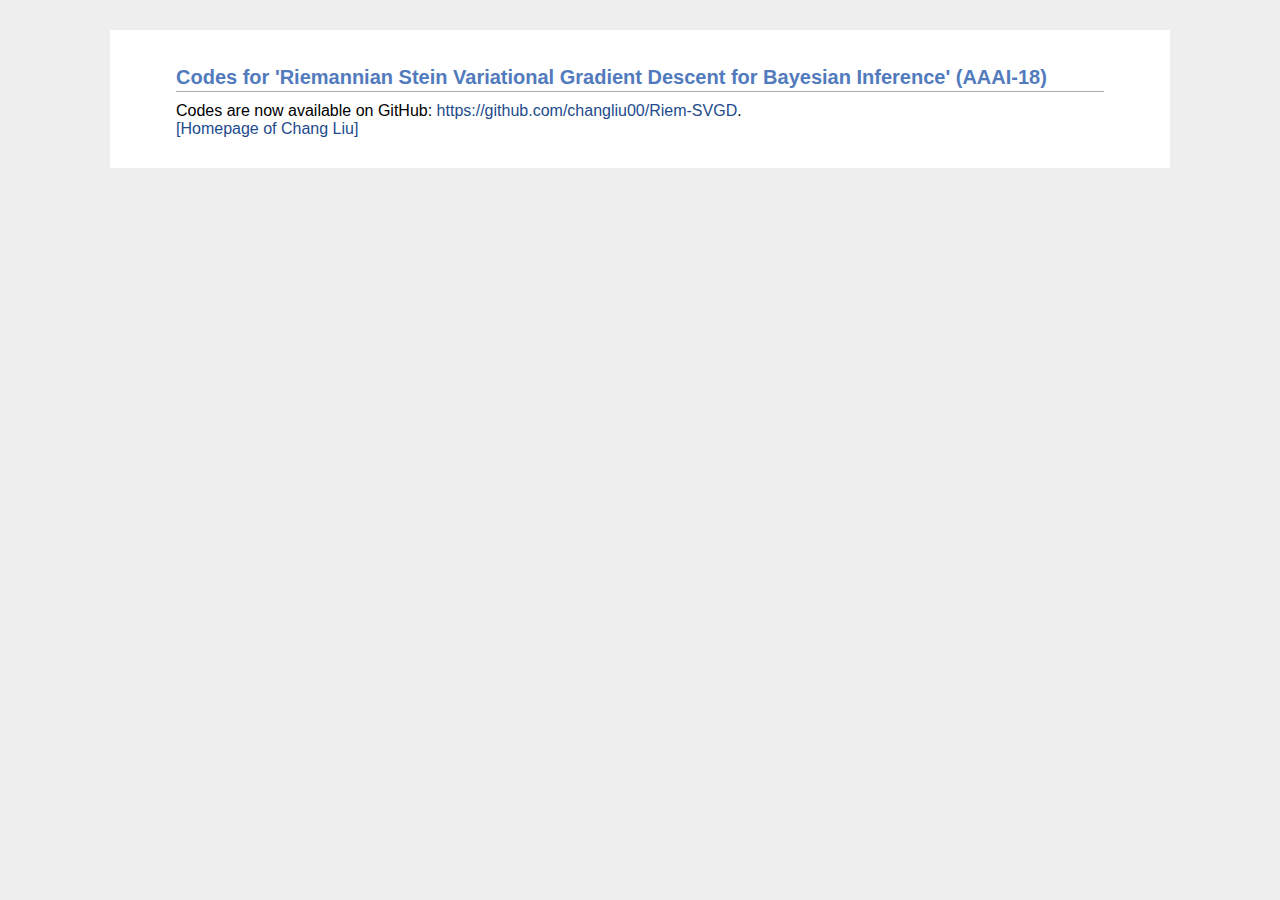
<file: rsvgd/index.html>
<!DOCTYPE HTML>
<html>
<head>
	<meta http-equiv="Content-Type" content="text/html; charset=utf-8" /> 
	<meta name="description" content="Codes for 'Riemannian Stein Variational Gradient Descent for Bayesian Inference' (AAAI-18)">
	<link rel="stylesheet" href="../aux_files/jemdoc.css" type="text/css">
	<title>Codes for 'Riemannian Stein Variational Gradient Descent for Bayesian Inference' (AAAI-18)</title>

	<!-- Global Site Tag (gtag.js) - Google Analytics -->
	<script async src="https://www.googletagmanager.com/gtag/js?id=UA-122217266-1"></script>
	<script>
	window.dataLayer = window.dataLayer || [];
    function gtag(){dataLayer.push(arguments);}
	gtag('js', new Date());
	gtag('config', 'UA-122217266-1');
	</script>

	<script>
	var _hmt = _hmt || [];
	(function() {
		  var hm = document.createElement("script");
			hm.src = "https://hm.baidu.com/hm.js?5597ee31da158ac67bd52e8f1cbc8d93";
			  var s = document.getElementsByTagName("script")[0]; 
				s.parentNode.insertBefore(hm, s);
	})();
	</script>
</head>

<body>
<div id="layout-content" style="margin-top:25px">

<h2>Codes for 'Riemannian Stein Variational Gradient Descent for Bayesian Inference' (AAAI-18)</h2>

Codes are now available on GitHub:
<a href="https://github.com/changliu00/Riem-SVGD">https://github.com/changliu00/Riem-SVGD</a>.<br>

<a href="http://ml.cs.tsinghua.edu.cn/~changliu/index.html">[Homepage of Chang Liu]</a>
<!-- <a href="https://changliu00.github.io/">[Homepage of Chang Liu]</a> -->

</body></html>
</file>
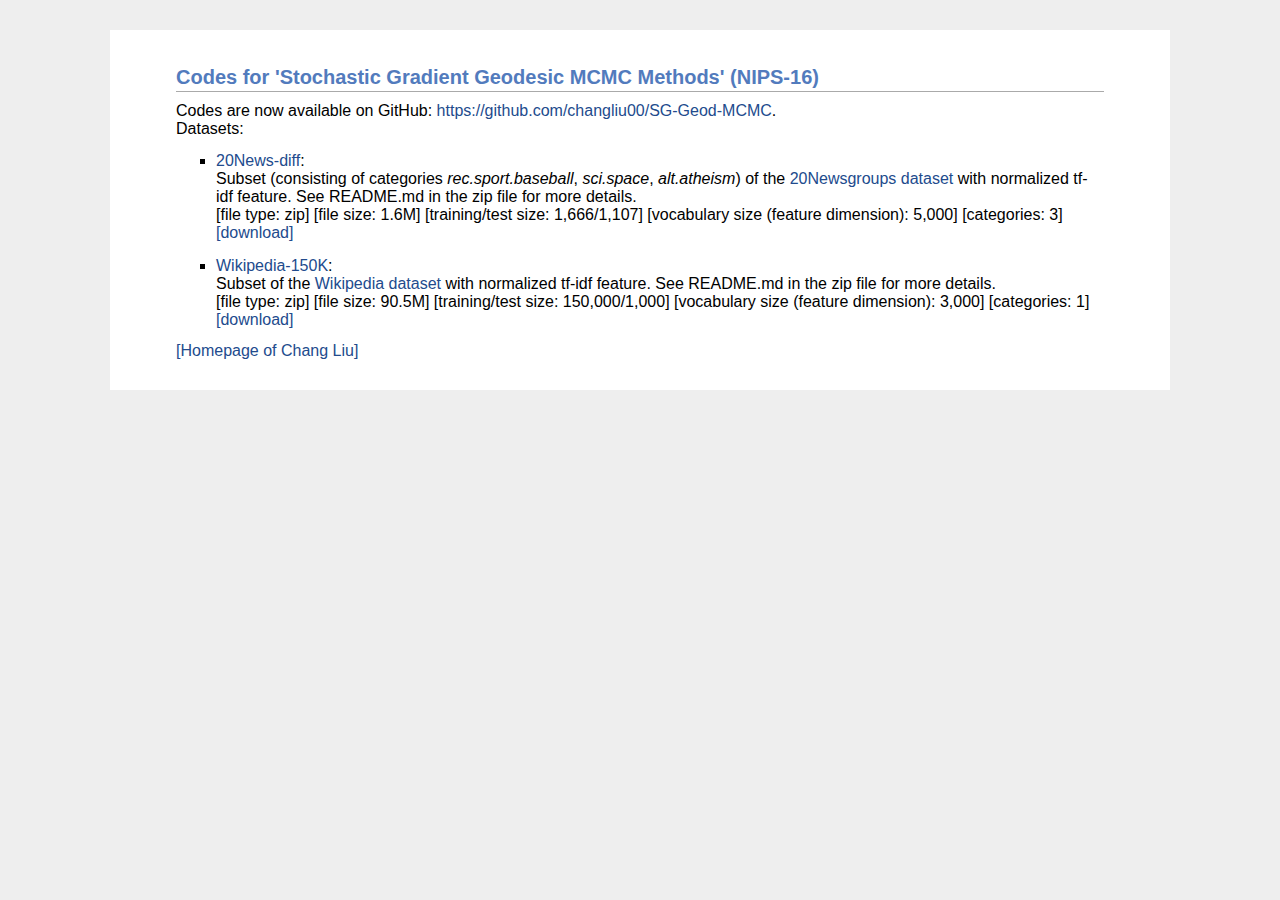
<file: sggmcmc-sam/index.html>
<!DOCTYPE HTML>
<html>
<head>
	<meta http-equiv="Content-Type" content="text/html; charset=utf-8" /> 
	<meta name="description" content="Codes for 'Stochastic Gradient Geodesic MCMC Methods' (NIPS-16)">
	<link rel="stylesheet" href="../aux_files/jemdoc.css" type="text/css">
	<title>Codes for 'Stochastic Gradient Geodesic MCMC Methods' (NIPS-16)</title>

	<!-- Global Site Tag (gtag.js) - Google Analytics -->
	<script async src="https://www.googletagmanager.com/gtag/js?id=UA-122217266-1"></script>
	<script>
	window.dataLayer = window.dataLayer || [];
    function gtag(){dataLayer.push(arguments);}
	gtag('js', new Date());
	gtag('config', 'UA-122217266-1');
	</script>

	<script>
	var _hmt = _hmt || [];
	(function() {
		  var hm = document.createElement("script");
			hm.src = "https://hm.baidu.com/hm.js?5597ee31da158ac67bd52e8f1cbc8d93";
			  var s = document.getElementsByTagName("script")[0]; 
				s.parentNode.insertBefore(hm, s);
	})();
	</script>
</head>

<body>
<div id="layout-content" style="margin-top:25px">

<h2>Codes for 'Stochastic Gradient Geodesic MCMC Methods' (NIPS-16)</h2>

Codes are now available on GitHub: <a href="https://github.com/changliu00/SG-Geod-MCMC">https://github.com/changliu00/SG-Geod-MCMC</a>.<br>

Datasets:
<ul>
	<li><a href="http://ml.cs.tsinghua.edu.cn/~changliu/sggmcmc-sam/20News-diff.zip">20News-diff</a>:<br>
		Subset (consisting of categories <i>rec.sport.baseball</i>, <i>sci.space</i>, <i>alt.atheism</i>) of the <a href="http://www.qwone.com/~jason/20Newsgroups/">20Newsgroups dataset</a> with normalized tf-idf feature. See README.md in the zip file for more details.<br>
		[file type: zip] [file size: 1.6M] [training/test size: 1,666/1,107] [vocabulary size (feature dimension): 5,000] [categories: 3] <a href="http://ml.cs.tsinghua.edu.cn/~changliu/sggmcmc-sam/20News-diff.zip">[download]</a>
	</li>
	<li><a href="http://ml.cs.tsinghua.edu.cn/~changliu/sggmcmc-sam/Wikipedia-150K.zip">Wikipedia-150K</a>:<br>
		Subset of the <a href="http://ml.cs.tsinghua.edu.cn/~aonan/datasets/wikipedia/">Wikipedia dataset</a> with normalized tf-idf feature. See README.md in the zip file for more details.<br>
		[file type: zip] [file size: 90.5M] [training/test size: 150,000/1,000] [vocabulary size (feature dimension): 3,000] [categories: 1] <a href="http://ml.cs.tsinghua.edu.cn/~changliu/sggmcmc-sam/Wikipedia-150K.zip">[download]</a>
	</li>
</ul>

<a href="http://ml.cs.tsinghua.edu.cn/~changliu/index.html">[Homepage of Chang Liu]</a>
<!-- <a href="https://changliu00.github.io/">[Homepage of Chang Liu]</a> -->

</body></html>
</file>
<file: aux_files/jemdoc.css>
/* Default css file for jemdoc. */

table#tlayout {
    border: none;
    border-collapse: separate;
    background: white;
}
/*
body {
	background: white;
	padding-bottom: 8px;
	margin: 0;
}
*/
html {
  background-color: #eeeeee; 
}

body { 
  /* font-family: Georgia, serif; */
  font-family: Gadget, sans-serif;
  color: #000;
  background-color: #ffffff; 
  text-align:left; /* for IE */
  margin-top: 30px; 
  margin-bottom: 30px;
  margin-left: auto;
  margin-right: auto;
  padding-left:  50px;
  padding-right: 50px;
  padding-top: 10px;
  padding-bottom: 30px;
  max-width: 960px;
}

#layout-menu {
	background: #f6f6f6;
	border: 1px solid #dddddd;
	padding-top: 0.5em;
	padding-left: 8px;
	padding-right: 8px;
	font-size: 1.0em;
	width: auto;
	white-space: nowrap;
    text-align: left;
    vertical-align: top;
}

#layout-menu td {
	background: #f4f4f4;
    vertical-align: top;
}

#layout-content {
	padding-top: 0.0em;
	padding-left: 1.0em;
	padding-right: 1.0em;
    border: none;
    background: white;
    text-align: left;
    vertical-align: top;
}

#layout-menu a {
	line-height: 1.5em;
	margin-left: 0.5em;
}

tt {
    background: #ffffdd;
}

pre, tt {
	font-size: 90%;
	font-family: monaco, monospace;
}

a, a > tt {
	color: #224b8d;
	text-decoration: none;
}

a:hover {
	border-bottom: 1px gray dotted;
}

#layout-menu a.current:link, #layout-menu a.current:visited {
	color: #022b6d;
	border-bottom: 1px gray solid;
}
#layout-menu a:link, #layout-menu a:visited, #layout-menu a:hover {
	color: #527bbd;
	text-decoration: none;
}
#layout-menu a:hover {
	text-decoration: none;
}

div.menu-category {
	border-bottom: 1px solid gray;
	margin-top: 0.8em;
	padding-top: 0.2em;
	padding-bottom: 0.1em;
	font-weight: bold;
}

div.menu-item {
	padding-left: 16px;
	text-indent: -16px;
}

div#toptitle {
	padding-bottom: 0.2em;
	margin-bottom: 1.5em;
	/*border-bottom: 3px double gray;*/
}

/* Reduce space if we begin the page with a title. */
div#toptitle + h2, div#toptitle + h3 {
	margin-top: 0em;
}

div#subtitle {
	margin-top: 0.0em;
	margin-bottom: 0.0em;
	padding-top: 0em;
	padding-bottom: 0.1em;
}

em {
	font-style: italic;
}

strong {
	font-weight: bold;
}


h1, h2, h3 {
	color: #527bbd;
	margin-top: 0.7em;
	margin-bottom: 0.5em;
	padding-bottom: 0.2em;
	line-height: 1.0;
	padding-top: 0.5em;
	border-bottom: 1px solid #aaaaaa;
}

h1 {
	font-size: 165%;
	padding-bottom: 0.3em;
}

h2 {
	padding-top: 0.8em;
	font-size: 125%;
}

h2 + h3 {
    padding-top: 0.2em;
}

h3 {
	font-size: 110%;
	border-bottom: none;
}

p {
	margin-top: 0.0em;
	margin-bottom: 0.8em;
	padding: 0;
	line-height: 1.3;
}

pre {
	padding: 0;
	margin: 0;
}

div#footer {
	font-size: small;
	border-top: 1px solid #c0c0c0;
	padding-top: 0.1em;
	margin-top: 4.0em;
	color: #c0c0c0;
}

div#footer a {
	color: #80a0b0;
}

div#footer-text {
	float: left;
	padding-bottom: 8px;
}

ul, ol, dl {
	margin-top: 0.2em;
	padding-top: 0;
	margin-bottom: 0.8em;
}

dt {
	margin-top: 0.5em;
	margin-bottom: 0;
}

dl {
	margin-left: 20px;
}

dd {
	color: #222222;
}

dd > *:first-child {
	margin-top: 0;
}

ul {
	list-style-position: outside;
	list-style-type: square;
}

p + ul, p + ol {
	margin-top: -0.5em;
}

li {
	margin-top:0.9em;
}

ol {
	list-style-position: outside;
	list-style-type: decimal;
}

li p, dd p {
	margin-bottom: 0.3em;
}


ol ol {
	list-style-type: lower-alpha;
}

ol ol ol {
	list-style-type: lower-roman;
}

p + div.codeblock {
	margin-top: -0.6em;
}

div.codeblock, div.infoblock {
	margin-right: 0%;
	margin-top: 1.2em;
	margin-bottom: 1.3em;
}

div.blocktitle {
	font-weight: bold;
	color: #cd7b62;
	margin-top: 1.2em;
	margin-bottom: 0.1em;
}

div.blockcontent {
	border: 1px solid silver;
	padding: 0.3em 0.5em;
}

div.infoblock > div.blockcontent {
	background: #ffffee;
}

div.blockcontent p + ul, div.blockcontent p + ol {
	margin-top: 0.4em;
}

div.infoblock p {
	margin-bottom: 0em;
}

div.infoblock li p, div.infoblock dd p {
	margin-bottom: 0.5em;
}

div.infoblock p + p {
	margin-top: 0.8em;
}

div.codeblock > div.blockcontent {
	background: #f6f6f6;
}

span.pycommand {
	color: #000070;
}

span.statement {
	color: #008800;
}
span.builtin {
	color: #000088;
}
span.special {
	color: #990000;
}
span.operator {
	color: #880000;
}
span.error {
	color: #aa0000;
}
span.comment, span.comment > *, span.string, span.string > * {
	color: #606060;
}

@media print {
	#layout-menu { display: none; }
}

#fwtitle {
	margin: 2px;
}

#fwtitle #toptitle {
	padding-left: 0.5em;
	margin-bottom: 0.5em;
}

#layout-content h1:first-child, #layout-content h2:first-child, #layout-content h3:first-child {
	margin-top: -0.7em;
}

div#toptitle h1, #layout-content div#toptitle h1 {
	margin-bottom: 0.0em;
	padding-bottom: 0.1em;
	padding-top: 0;
	margin-top: 0.5em;
	border-bottom: none;
}

img.eq {
	padding: 0;
	padding-left: 0.1em;
	padding-right: 0.1em;
	margin: 0;
}

img.eqwl {
	padding-left: 2em;
	padding-top: 0.6em;
	padding-bottom: 0.2em;
	margin: 0;
}

table + table {
    margin-top: 1em;
}

tr.heading {
    font-weight: bold;
    border-bottom: 2px solid black;
}

img {
    border: none;
}

table.imgtable, table.imgtable td {
    border: none;
    text-align: left;
}
</file>
